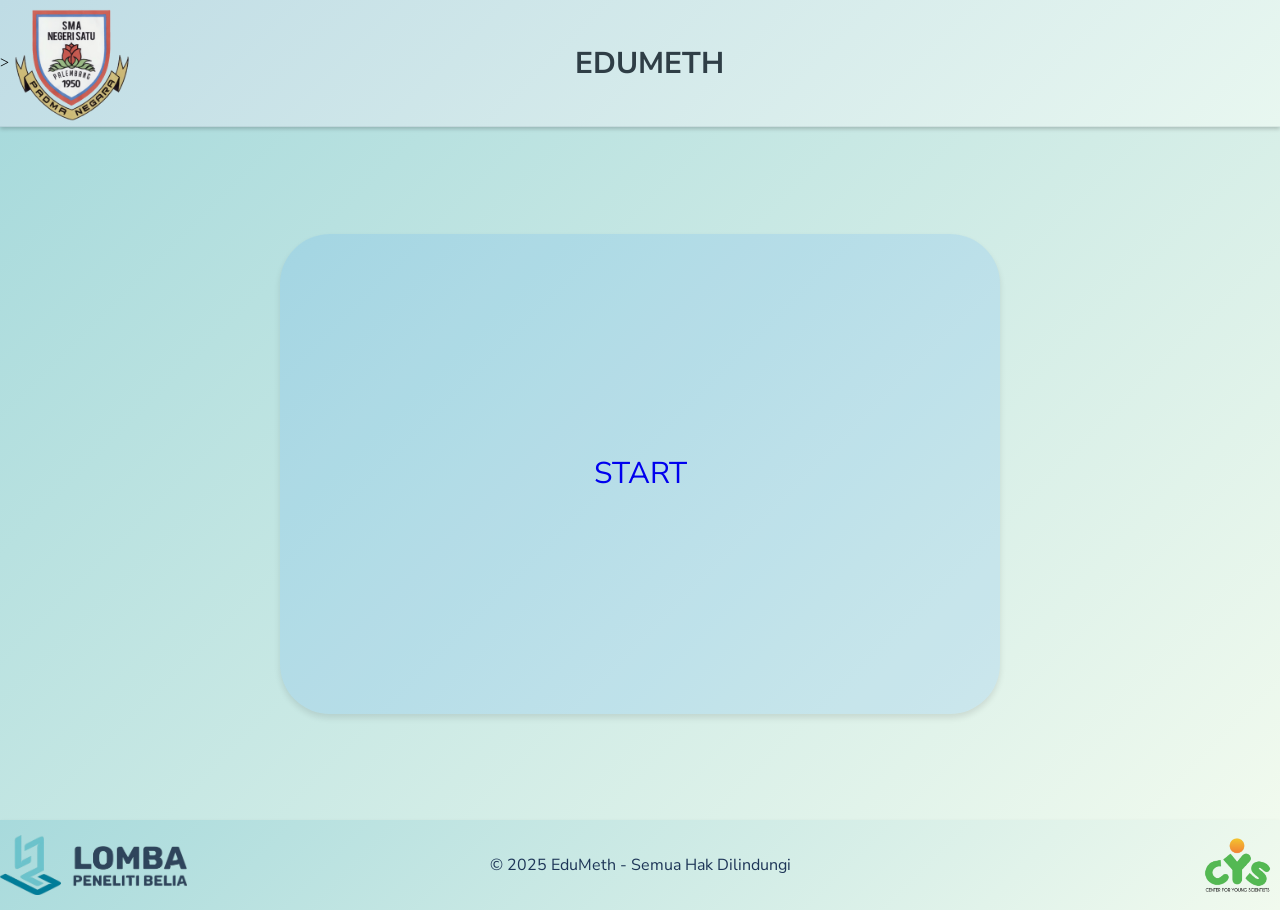
<file: index.html>
<html lang="en">
<head>
    <meta charset="UTF-8">
    <meta http-equiv="X-UA-Compatible" content="IE=edge">
    <meta name="viewport" content="width=device-width, initial-scale=1.0">
    <title>METODE BELAJAR</title>
    <link rel="stylesheet" href="style.css">
</head>

<body>
    <div class="container">
        <div class="container-navbar">>
                 <img class="img-navbar" src="logo smansa.png" alt="">
                  <h1 class="h1-navbar">EDUMETH</h1>
        </div>

        <div class="container-content">
            <a class="games-content" href="game.html">START</a>
        </div>

        <div class="container-footer">
            <div class="footer-left">
                <img src="lpb-removebg-preview.png" alt="Logo Kiri">
            </div>
            <div class="footer-center">
                <p>© 2025 EduMeth - Semua Hak Dilindungi</p>
            </div>
            <div class="footer-right">
                <img src="cys-removebg-preview.png" alt="Logo Kanan">
            </div>
        </div>
    </div>
</body>
</file>
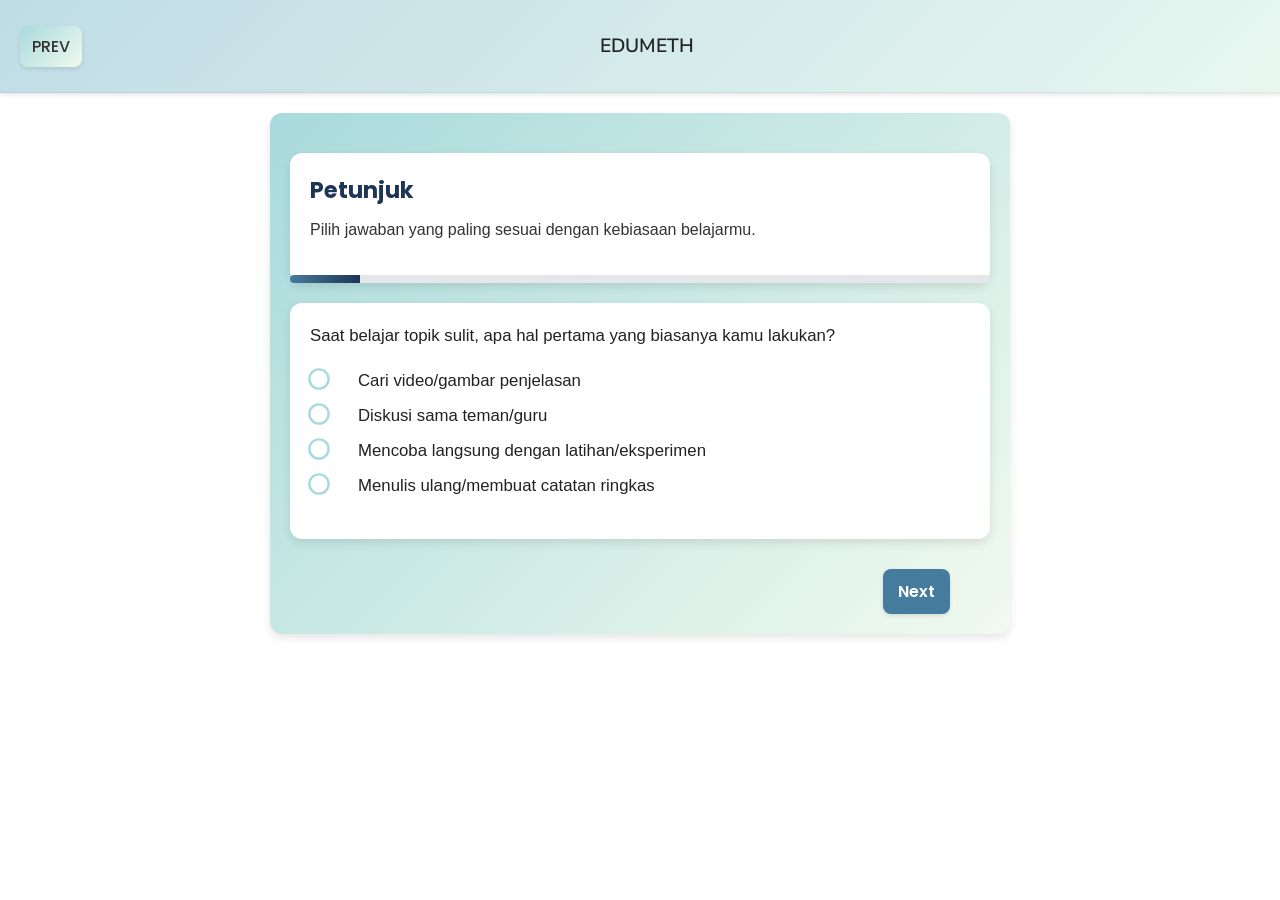
<file: game.html>
<!DOCTYPE html>
<html lang="en">
<head>
    <meta charset="UTF-8">
    <meta name="viewport" content="width=device-width, initial-scale=1.0">
    <title>Games</title>
    <link rel="stylesheet" href="style.css">
</head>
<body>
    

     <div class="games-header">
        <a class="header-prevbtn" href="index.html">PREV</a>
        <h1 class="header-title">EDUMETH</h1>
     </div>

     <div class="content-container">
        
        <main class="quiz-container">
           <section class="intro">
            <h2>Petunjuk</h2>
            <p>Pilih jawaban yang paling sesuai dengan kebiasaan belajarmu.</p>
        </section>

        <div class="progress-bar-container">
            <div class="progress-bar-fill" id="progress-bar"></div>
        </div>
        </main>
        <div class="question">
            <div id="question"></div>
            <div id="options" class="options-container">

            </div>
        </div>

        <div class="navigation-container">
            <button id="prevBtn" class="button-navigation">Previous</button>
            <button id="nextBtn" class="button-navigation">Next</button>
        </div>

        <div class="finish-container">
            
            <button id="finishBtn" class="button-finish"><a href="index.html"></a>Finish</button>
        </div>
     </div>

     

     <script src="data.js"></script>
    
</body>
</html>
</file>
<file: style.css>
@import url('https://fonts.googleapis.com/css2?family=Nunito+Sans:wght@400;600;700&family=Poppins:wght@600;700&display=swap');

body{
    background-color: white;
    height: 100vh;
    
}

*,
html{
margin: 0;
padding: 0;
}

.container-navbar{
  background: linear-gradient(135deg, #BFDCE5, #E8F7F0);
  width: 100%;
  height: 14vh;
  display: flex;
  align-items: center;
  justify-content: center;
  position: relative;
  box-shadow: 0 2px 4px rgba(0,0,0,0.2);
  border-bottom: 1px solid rgba(0,0,0,0.05);
}

.img-navbar {
    height: 100%;
    width: auto;
}

.h1-navbar{
   display: flex;
   height: 30px;
   justify-content: center;
   align-items: center;
   font-size: 30px;
   padding: 20px;
   margin: auto;
   color: #2F3E46;
   font-style: bold;
   font-family: 'Nunito Sans', sans-serif;;
   transform: translateX(-30%);
}

.container-content {
    display: flex;
    justify-content: center;
    align-items: center;
    height: 77vh;
    background: linear-gradient(135deg, #A8DADC, #F1FAEE);
}

.games-content {
    width: 720px;
  height: 480px;
  text-decoration: none;
  font-size: 30px;
  font-weight: 8px;
  background-color: rgba(0, 114, 255, 0.1);
  display: flex;
  flex-direction: column;
  justify-content: space-evenly;
  font-family: 'Nunito Sans', sans-serif;
  align-items: center;
  cursor: pointer;
  border-radius: 50px;
  box-shadow: 0px 4px 6px rgba(0,0,0,0.1)
}

.games-content:hover {
    background: linear-gradient(135deg, #A7C7E7, #E3D4F3);
    transform: translateX(-2px);
    box-shadow: 0px 6px 12px rgba(0,0,0,0.15);
}

.container-footer {
    background: linear-gradient(135deg, #A8DADC, #F1FAEE);
    color: #1D3557;
    font-family: 'Poppins', sans-serif;
    height: 10vh;
    display: flex;
    align-items: center;
    justify-content: space-between;
    position: relative;
    box-shadow: 0 2px 4px rgba(0,0,0,0.1);
}

.footer-left img, .footer-right img {
    height: 60px;
}

.footer-center {
    position: absolute;
    left: 50%;
    transform: translateX(-50%);
    text-align: center;
    font-family: 'Nunito Sans', sans-serif;
}

/*QUIZ PAGE*/

.games-header {
    background: linear-gradient(135deg, #BFDCE5, #E8F7F0);
    height: 8vh;
    padding: 10px 20px;
    display: flex;
    align-items: center;
    position: relative;
    gap: 5px;
    box-shadow: 0 2px 4px rgba(0,0,0,0.1);
    border-bottom: 1px solid rgba(0,0,0,0.05);

    color: #1D3557;
    font-family: 'Poppins', sans-serif;
  }

  .header-title {
    flex: 1;
    text-align: center;
    font-weight: 600;
    font-size: 1.2rem;
    color: #222;
    padding: 10px 20px;
    font-family: 'Nunito Sans', sans-serif;
    transform: translateX(-27px);
  }

  .header-prevbtn {
    box-shadow: 0 2px 4px rgba(0,0,0,0.1);
    background: linear-gradient(135deg, #A8DADC, #F1FAEE);
    text-decoration: none;
    color: #333;
    font-size: 1rem;
    font-weight: 500;
    padding: 8px 12px;
    border-radius: 8px;
    transition: background 0.2s ease, transform 0.2s ease;
  }

  .header-prevbtn:hover {
    background: rgba(0, 114, 255, 0.1); 
    transform: translateX(-2px); 
  }

  /*CONTENT*/
  .content-container {
    flex: 1;
    max-width: 700px;
    max-height: fit-content;
    width: 80vh;
    margin: 20px auto;
    background: linear-gradient(135deg, #A8DADC, #F1FAEE);
    padding: 20px;
    border-radius: 12px;
    box-shadow: 0 4px 10px rgba(0,0,0,0.1);
  }

  .quiz-container {
    flex: 1;
    position: relative;
    max-width: 700px;
    padding-bottom: 40px;
    margin: 20px auto;
    background: white;
    padding: 20px;
    border-radius: 12px;
    box-shadow: 0 4px 10px rgba(0,0,0,0.1);
  }

.intro {
  margin-bottom: 20px;
  
}

.intro h2 {
  font-size: 1.4rem;
  font-weight: bold;
  color: #1D3557;
  margin-bottom: 10px;
  font-family: "Poppins", sans-serif; 
}

.intro p {
  font-size: 1rem;
  line-height: 1.6;
  color: #333;
  font-family: "Open Sans", sans-serif; 
}

.question {
  font-weight: bold;
  margin-bottom: 10px;
  flex: 1;
  max-width: 700px;
  margin: 20px auto;
  background: white;
  padding: 20px;
  border-radius: 12px;
  box-shadow: 0 4px 10px rgba(0,0,0,0.1);

  font-size: 1.05rem;
  line-height: 1.5;
  color: #222;
  font-family: "Open Sans", sans-serif;
  font-weight: 500;
}

/*OPTION*/
.options-container {
  margin: 20px 0;
  display: flex;
  flex-direction: column;
  gap: 10px;
}

.option {
  display: grid;
  grid-template-columns: 24px 5fr;
  column-gap: 24px;
  align-items: flex-start;
  background: #fff;
  border: none;

  transition: background 0.2s ease, transform 0.2s ease;
}

.option input[type="radio"] {
      appearance: none;
      -webkit-appearance: none;
      width: 18px;
      height: 18px;
      border-radius: 50%;
      margin: 2px 0 0 0;
      cursor: pointer;
      position: relative;
      border: 2px solid #A8DADC;
      border-radius: 50%;
      margin-right: 0.75rem;
      display: inline-block;

      
      margin-right: 0.75rem;
      transform: scale(1.2);
}

.option input[type="radio"]::after {
  content: "";
  position: absolute;
  top: 50%; left: 50%;
  width: 10px; height: 10px;
  background: #457B9D;
  border-radius: 50%;
  transform: translate(-50%, -50%) scale(0);
  transition: transform 120ms ease;
}
.option input[type="radio"]:checked::after {
  transform: translate(-50%, -50%) scale(1);
}

.option input[type="radio"]:checked::before {
      content: "";
      width: 10px;
      height: 10px;
      background: #A8DADC;
      border-radius: 50%;
      position: absolute;
      top: 50%;
      left: 50%;
      transform: translate(-50%, -50%);
}

.option:hover {
  background: #F1FAEE;
}

.option span {
  flex: 1;
  font-size: 1.4rem;
  color: #333;
  font-family: "Open Sans", sans-serif; 
}

.option .label-text {
  grid-column: 2;
  line-height: 1.5;
  color: #2b2e34;
  font-size: 1rem;
}

.option:has(input[type="radio"]:checked) {
  box-shadow: 0 4px 14px rgba(0,0,0,0.08);
  background: #EEF7F7;
}

/*NAVIGATION BUTTON*/
.navigation-container {
  display: flex;
  justify-content: space-between;
  padding: 0 40px;
  
  margin-top: 30px;
  bottom: 30px;
  left: 0;
  box-sizing: border-box;
  pointer-events: none;
}

.button-navigation {
  
  pointer-events: auto;
  background: #457B9D;
  color: #fff;
  border: none;
  border-radius: 999px;
  font-family: 'Poppins', sans-serif;

  padding: 10px 15px;
  border: none;
  border-radius: 8px;
  font-size: 1rem;
  font-weight: 600;
  background-color: linear-gradient(90deg, #A8DADC, #F1FAEE);
  box-shadow: 0 2px 4px rgba(0,0,0,0.1);
  cursor: pointer;
  transition: transform .15s ease, box-shadow .15s ease, background .2s ease;
}
.button-navigation:hover {
  background: #1D3557;
  transform: translateY(-2px);
  box-shadow: 0 6px 14px rgba(0,0,0,0.15);
}
.button-navigation:disabled {
  background: #C7D7E0;
  cursor: not-allowed;
  transform: none;
  box-shadow: none;
}

.progress-bar-container {
  position: absolute;
  left: 0; right: 0; bottom: 0;
  height: 8px;
  background: #E5E7EB; 
  border-radius: 999px;
  overflow: hidden;
}

.progress-bar-fill {
  height: 100%;
  width: 0%;
  background: linear-gradient(90deg, #457B9D, #1D3557);
  transition: width 0.3s ease;
}

.button-finish {
  margin-top: 110px;
  padding: 10px 20px;
  background-color: #1D3557;
  color: white;
  border: none;
  border-radius: 8px;
  cursor: pointer;
  display: flex;
  justify-content: center;

  font-family: 'Poppins', sans-serif;
  font-size: 1rem;
  transition: transform .15s ease, box-shadow .15s ease, background .2s ease;
}
.button-finish:hover {
  background-color: #457B9D;
  transform: translateY(-2px);
}

.result-text {
  font-size: 1.05rem;
  line-height: 1.5;
  color: #222;
  font-family: "Open Sans", sans-serif;
  font-weight: 500;
}

#gayaChart{
  max-width: 500px;
  max-height: 400px;
  display: flex;
  justify-content: center;
}
</file>
